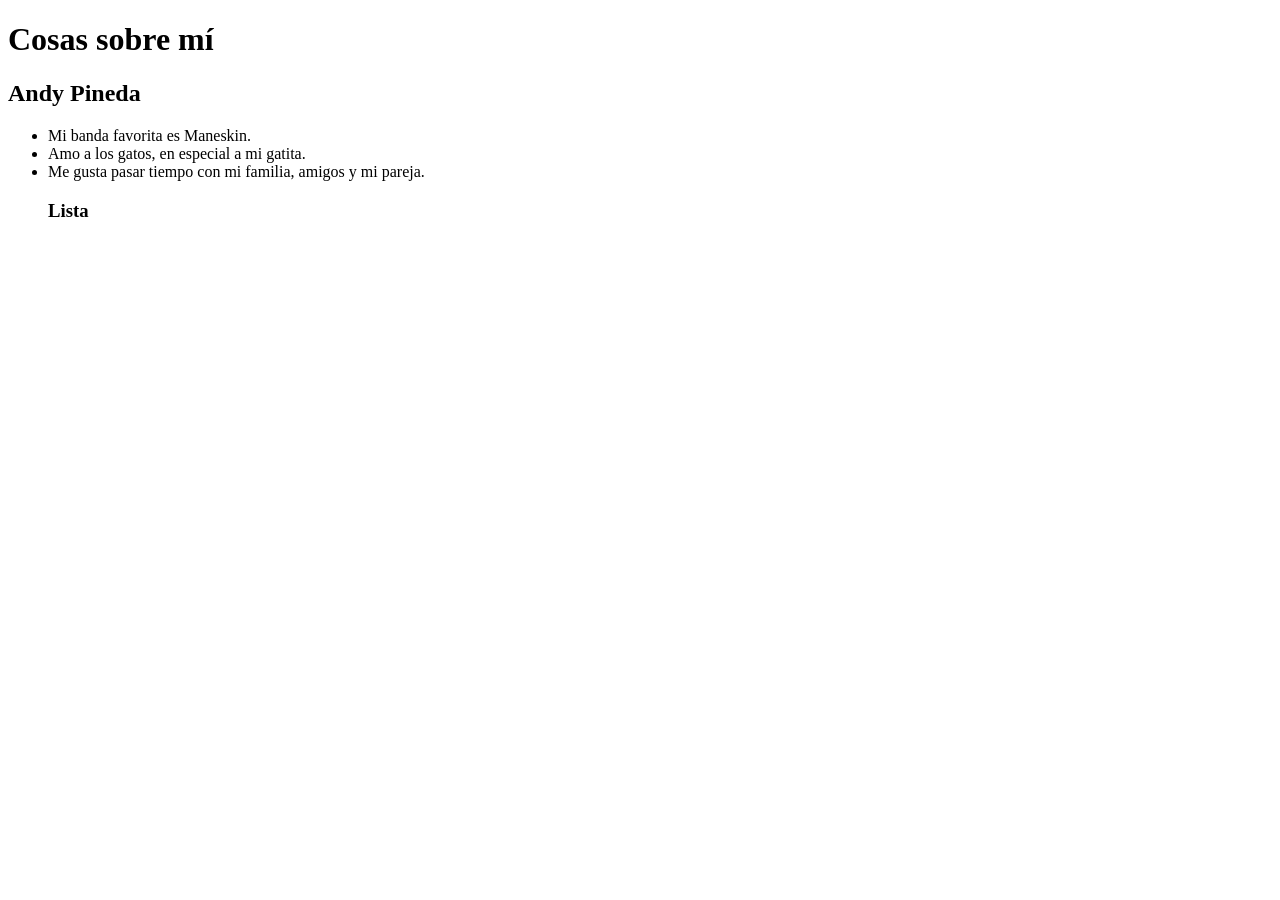
<file: practica0/index.html>
<!DOCTYPE html>
<html lang="en">
<head>
    <meta charset="UTF-8">
    <meta name="viewport" content="width=device-width, initial-scale=1.0">
    <title>Document</title>
</head>
<body>

    <h1>Cosas sobre mí</h1>
    <h2>Andy Pineda </h2>

    <ul>
        <li>Mi banda favorita es Maneskin.</li>
        <li>Amo a los gatos, en especial a mi gatita.</li>
        <li>Me gusta pasar tiempo con mi familia, amigos y mi pareja.</li>
        <h3>Lista</h3>
    </ul>

</body>
</html>
</file>
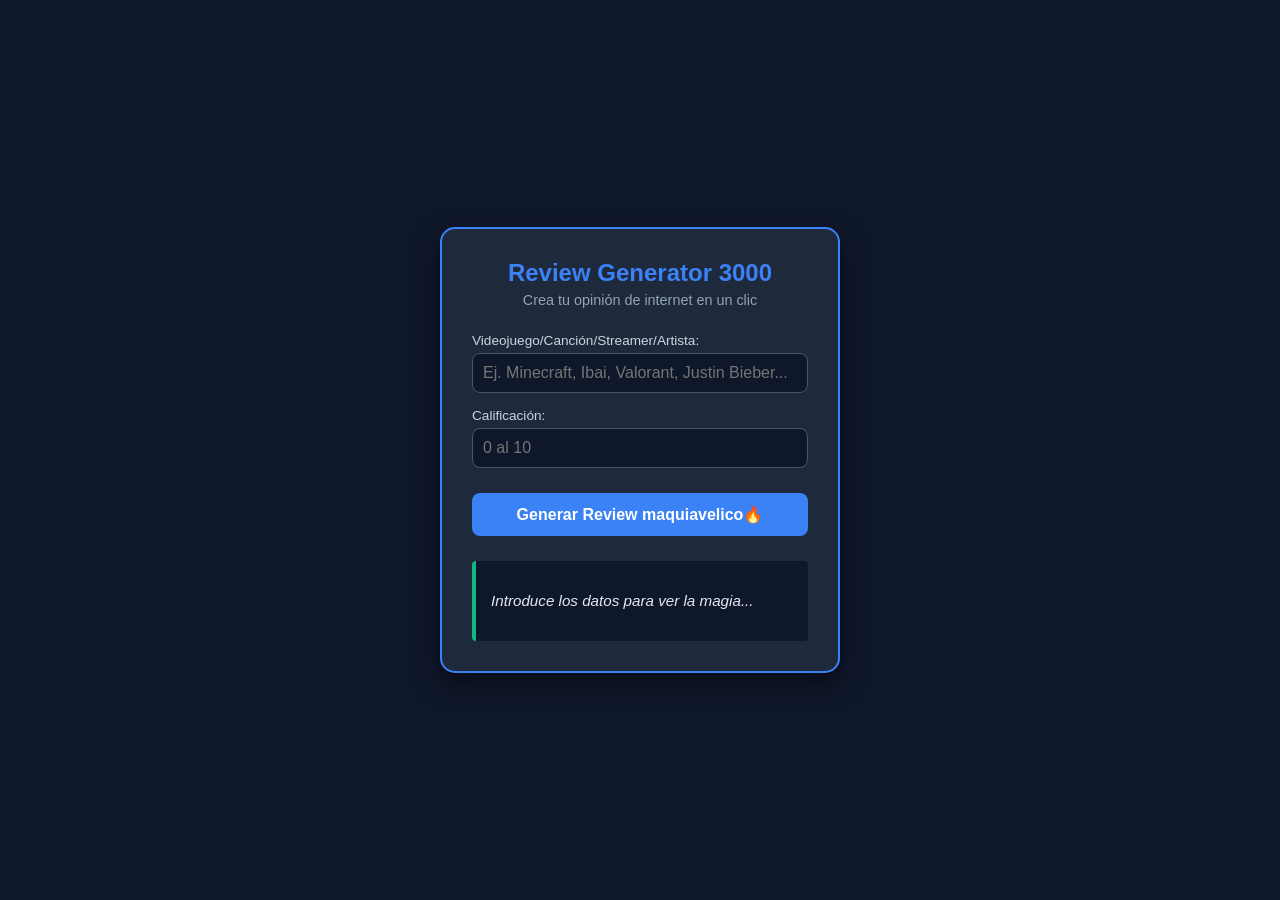
<file: practica1REACT/index.html>
<!DOCTYPE html>
<html lang="es">
<head>
    <meta charset="UTF-8">
    <meta name="viewport" content="width=device-width, initial-scale=1.0">
    <title>Generador de Críticas</title>
    <link rel="stylesheet" href="css/estilossss.css">
</head>
<body>
    <div class="card">
        <h1>Review Generator 3000</h1>
        <p class="subtitle">Crea tu opinión de internet en un clic</p>

        <div class="form-group">
            <label for="juego">Videojuego/Canción/Streamer/Artista:</label>
            <input type="text" id="juego" placeholder="Ej. Minecraft, Ibai, Valorant, Justin Bieber...">
        </div>

        <div class="form-group">
            <label for="calificacion">Calificación:</label>
            <input type="number" id="calificacion" min="0" max="10" placeholder="0 al 10">
        </div>

        <button id="btn-generar">Generar Review maquiavelico🔥</button>

        <div class="result-box">
            <p id="resultado">Introduce los datos para ver la magia...</p>
        </div>
    </div>

    <script src="JS/script.js"></script>
</body>
</html>
</file>
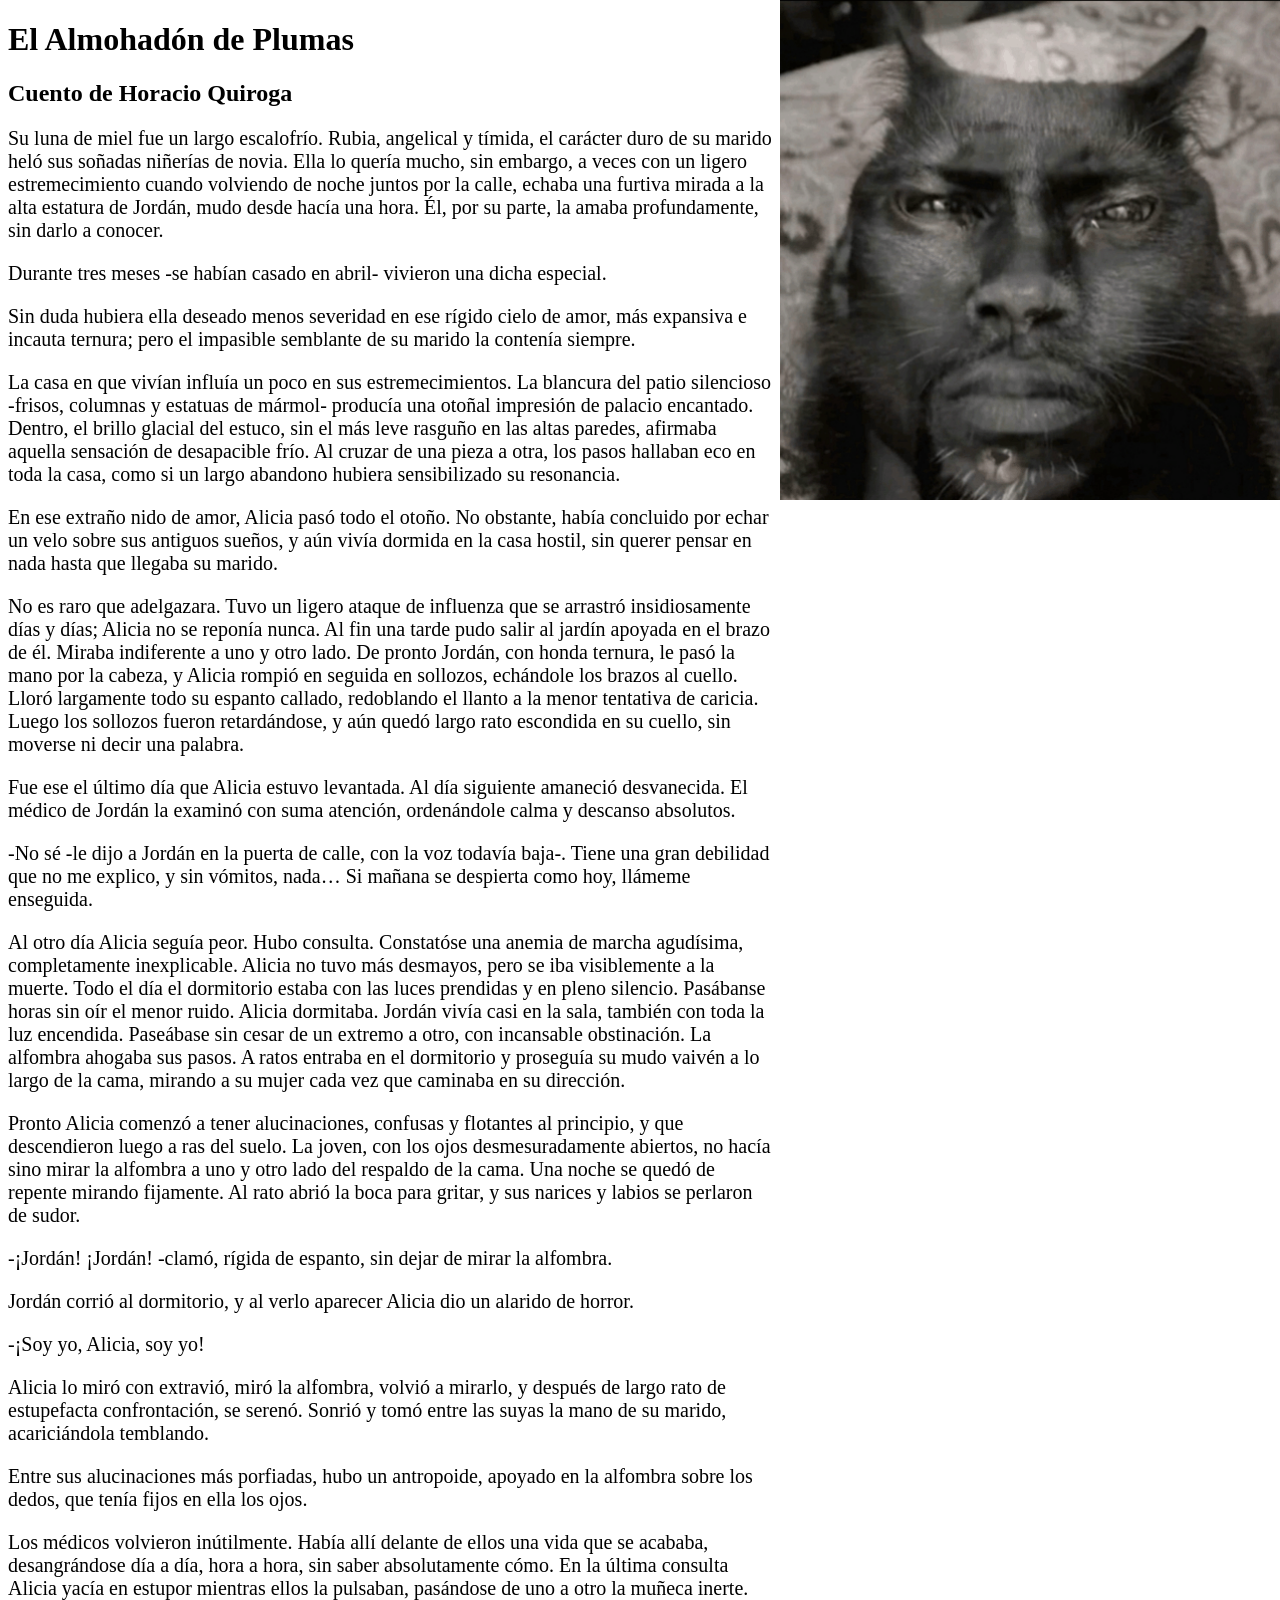
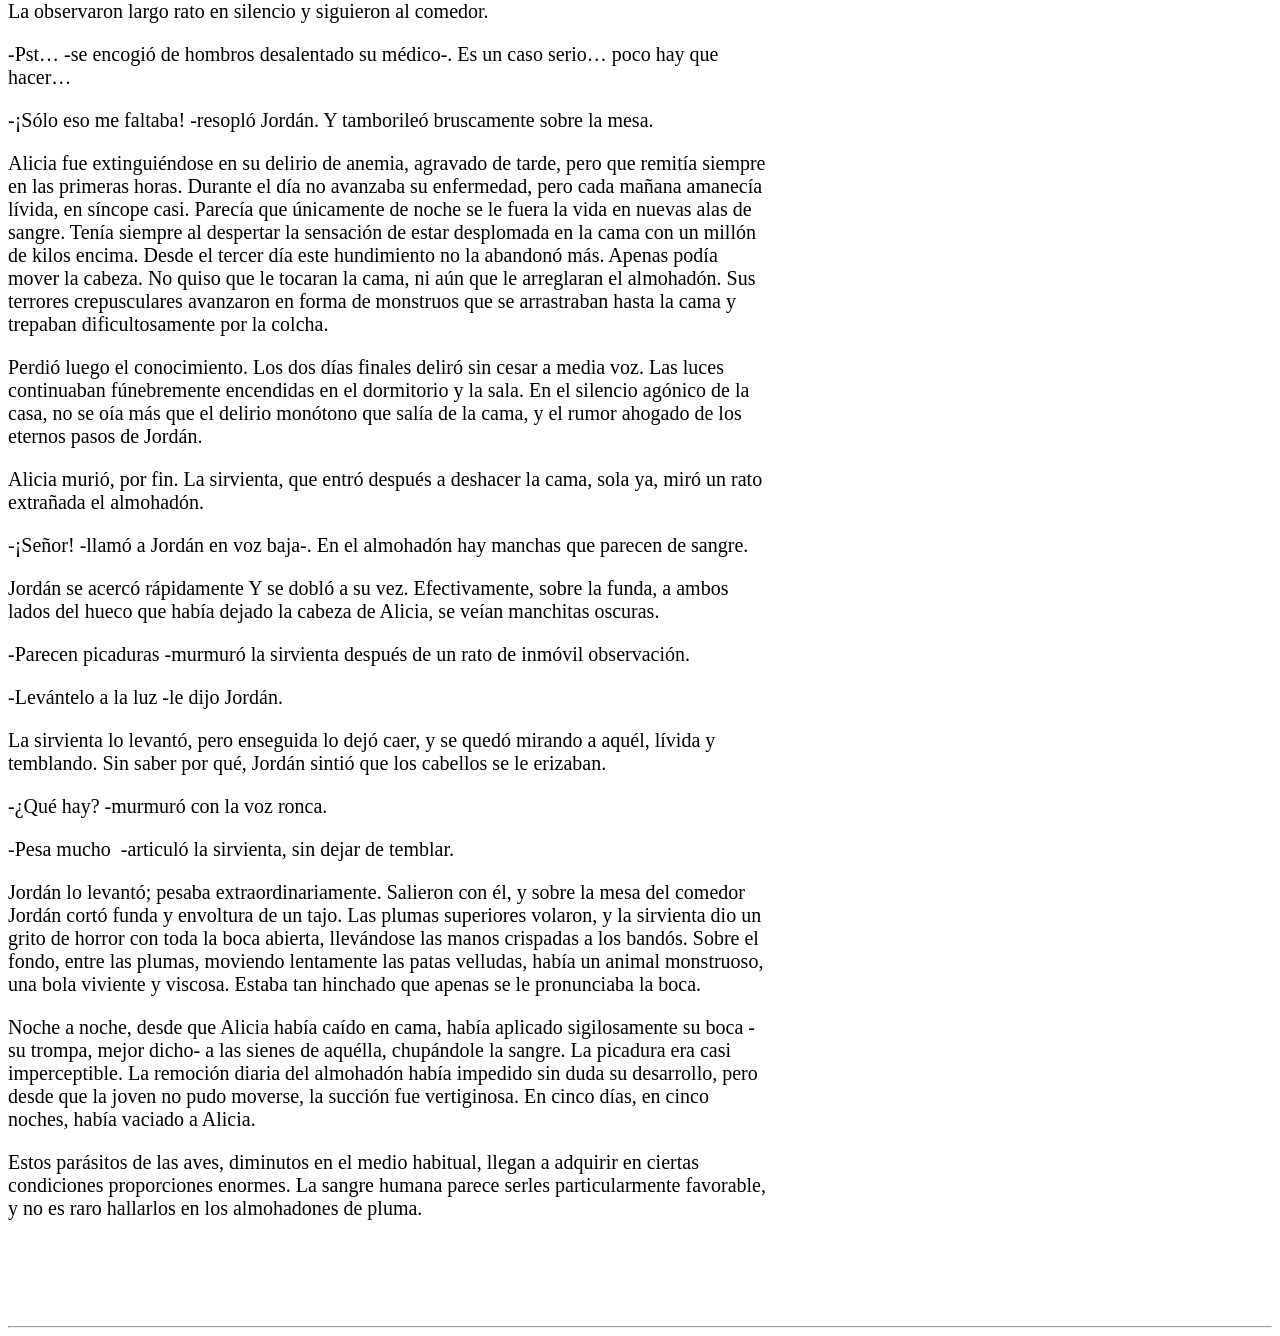
<file: practica3/index.html>
<!doctype html>
<html lang="en">
  <head>
    <meta charset="UTF-8" />
    <meta name="viewport" content="width=device-width, initial-scale=1.0" />
    <title>El Almohadón de Plumas</title>
    <link rel="stylesheet" href="css/estiloss.css" />
  </head>
  <body>
    <h1>El Almohadón de Plumas</h1>
    <h2>Cuento de Horacio Quiroga</h2>
    <p>
      Su luna de miel fue un largo escalofrío. Rubia, angelical y tímida, el
      carácter duro de su marido heló sus soñadas niñerías de novia. Ella lo
      quería mucho, sin embargo, a veces con un ligero estremecimiento cuando
      volviendo de noche juntos por la calle, echaba una furtiva mirada a la
      alta estatura de Jordán, mudo desde hacía una hora. Él, por su parte, la
      amaba profundamente, sin darlo a conocer.
    </p>
    <p></p>
    <p>
      Durante tres meses -se habían casado en abril- vivieron una dicha
      especial.
    </p>
    <p>
      Sin duda hubiera ella deseado menos severidad en ese rígido cielo de amor,
      más expansiva e incauta ternura; pero el impasible semblante de su marido
      la contenía siempre.
    </p>
    <p>
      La casa en que vivían influía un poco en sus estremecimientos. La blancura
      del patio silencioso -frisos, columnas y estatuas de mármol- producía una
      otoñal impresión de palacio encantado. Dentro, el brillo glacial del
      estuco, sin el más leve rasguño en las altas paredes, afirmaba aquella
      sensación de desapacible frío. Al cruzar de una pieza a otra, los pasos
      hallaban eco en toda la casa, como si un largo abandono hubiera
      sensibilizado su resonancia.
    </p>
    <p>
      En ese extraño nido de amor, Alicia pasó todo el otoño. No obstante, había
      concluido por echar un velo sobre sus antiguos sueños, y aún vivía dormida
      en la casa hostil, sin querer pensar en nada hasta que llegaba su marido.
    </p>
    <p>
      No es raro que adelgazara. Tuvo un ligero ataque de influenza que se
      arrastró insidiosamente días y días; Alicia no se reponía nunca. Al fin
      una tarde pudo salir al jardín apoyada en el brazo de él. Miraba
      indiferente a uno y otro lado. De pronto Jordán, con honda ternura, le
      pasó la mano por la cabeza, y Alicia rompió en seguida en sollozos,
      echándole los brazos al cuello. Lloró largamente todo su espanto callado,
      redoblando el llanto a la menor tentativa de caricia. Luego los sollozos
      fueron retardándose, y aún quedó largo rato escondida en su cuello, sin
      moverse ni decir una palabra.
    </p>
    <p>
      Fue ese el último día que Alicia estuvo levantada. Al día siguiente
      amaneció desvanecida. El médico de Jordán la examinó con suma atención,
      ordenándole calma y descanso absolutos.
    </p>
    <p>
      -No sé -le dijo a Jordán en la puerta de calle, con la voz todavía baja-.
      Tiene una gran debilidad que no me explico, y sin vómitos, nada… Si mañana
      se despierta como hoy, llámeme enseguida.
    </p>
    <p>
      Al otro día Alicia seguía peor. Hubo consulta. Constatóse una anemia de
      marcha agudísima, completamente inexplicable. Alicia no tuvo más desmayos,
      pero se iba visiblemente a la muerte. Todo el día el dormitorio estaba con
      las luces prendidas y en pleno silencio. Pasábanse horas sin oír el menor
      ruido. Alicia dormitaba. Jordán vivía casi en la sala, también con toda la
      luz encendida. Paseábase sin cesar de un extremo a otro, con incansable
      obstinación. La alfombra ahogaba sus pasos. A ratos entraba en el
      dormitorio y proseguía su mudo vaivén a lo largo de la cama, mirando a su
      mujer cada vez que caminaba en su dirección.
    </p>
    <p>
      Pronto Alicia comenzó a tener alucinaciones, confusas y flotantes al
      principio, y que descendieron luego a ras del suelo. La joven, con los
      ojos desmesuradamente abiertos, no hacía sino mirar la alfombra a uno y
      otro lado del respaldo de la cama. Una noche se quedó de repente mirando
      fijamente. Al rato abrió la boca para gritar, y sus narices y labios se
      perlaron de sudor.
    </p>
    <p>
      -¡Jordán! ¡Jordán! -clamó, rígida de espanto, sin dejar de mirar la
      alfombra.
    </p>
    <p>
      Jordán corrió al dormitorio, y al verlo aparecer Alicia dio un alarido de
      horror.
    </p>
    <p>-¡Soy yo, Alicia, soy yo!</p>
    <p>
      Alicia lo miró con extravió, miró la alfombra, volvió a mirarlo, y después
      de largo rato de estupefacta confrontación, se serenó. Sonrió y tomó entre
      las suyas la mano de su marido, acariciándola temblando.
    </p>
    <p>
      Entre sus alucinaciones más porfiadas, hubo un antropoide, apoyado en la
      alfombra sobre los dedos, que tenía fijos en ella los ojos.
    </p>
    <p>
      Los médicos volvieron inútilmente. Había allí delante de ellos una vida
      que se acababa, desangrándose día a día, hora a hora, sin saber
      absolutamente cómo. En la última consulta Alicia yacía en estupor mientras
      ellos la pulsaban, pasándose de uno a otro la muñeca inerte. La observaron
      largo rato en silencio y siguieron al comedor.
    </p>
    <p>
      -Pst… -se encogió de hombros desalentado su médico-. Es un caso serio…
      poco hay que hacer…
    </p>
    <p>
      -¡Sólo eso me faltaba! -resopló Jordán. Y tamborileó bruscamente sobre la
      mesa.
    </p>
    <p>
      Alicia fue extinguiéndose en su delirio de anemia, agravado de tarde, pero
      que remitía siempre en las primeras horas. Durante el día no avanzaba su
      enfermedad, pero cada mañana amanecía lívida, en síncope casi. Parecía que
      únicamente de noche se le fuera la vida en nuevas alas de sangre. Tenía
      siempre al despertar la sensación de estar desplomada en la cama con un
      millón de kilos encima. Desde el tercer día este hundimiento no la
      abandonó más. Apenas podía mover la cabeza. No quiso que le tocaran la
      cama, ni aún que le arreglaran el almohadón. Sus terrores crepusculares
      avanzaron en forma de monstruos que se arrastraban hasta la cama y
      trepaban dificultosamente por la colcha.
    </p>
    <p>
      Perdió luego el conocimiento. Los dos días finales deliró sin cesar a
      media voz. Las luces continuaban fúnebremente encendidas en el dormitorio
      y la sala. En el silencio agónico de la casa, no se oía más que el delirio
      monótono que salía de la cama, y el rumor ahogado de los eternos pasos de
      Jordán.
    </p>
    <p>
      Alicia murió, por fin. La sirvienta, que entró después a deshacer la cama,
      sola ya, miró un rato extrañada el almohadón.
    </p>
    <p>
      -¡Señor! -llamó a Jordán en voz baja-. En el almohadón hay manchas que
      parecen de sangre.
    </p>
    <p>
      Jordán se acercó rápidamente Y se dobló a su vez. Efectivamente, sobre la
      funda, a ambos lados del hueco que había dejado la cabeza de Alicia, se
      veían manchitas oscuras.
    </p>
    <p>
      -Parecen picaduras -murmuró la sirvienta después de un rato de inmóvil
      observación.
    </p>
    <p>-Levántelo a la luz -le dijo Jordán.</p>
    <p>
      La sirvienta lo levantó, pero enseguida lo dejó caer, y se quedó mirando a
      aquél, lívida y temblando. Sin saber por qué, Jordán sintió que los
      cabellos se le erizaban.
    </p>
    <p>-¿Qué hay? -murmuró con la voz ronca.</p>
    <p>-Pesa mucho&nbsp; -articuló la sirvienta, sin dejar de temblar.</p>
    <p>
      Jordán lo levantó; pesaba extraordinariamente. Salieron con él, y sobre la
      mesa del comedor Jordán cortó funda y envoltura de un tajo. Las plumas
      superiores volaron, y la sirvienta dio un grito de horror con toda la boca
      abierta, llevándose las manos crispadas a los bandós. Sobre el fondo,
      entre las plumas, moviendo lentamente las patas velludas, había un animal
      monstruoso, una bola viviente y viscosa. Estaba tan hinchado que apenas se
      le pronunciaba la boca.
    </p>
    <p>
      Noche a noche, desde que Alicia había caído en cama, había aplicado
      sigilosamente su boca -su trompa, mejor dicho- a las sienes de aquélla,
      chupándole la sangre. La picadura era casi imperceptible. La remoción
      diaria del almohadón había impedido sin duda su desarrollo, pero desde que
      la joven no pudo moverse, la succión fue vertiginosa. En cinco días, en
      cinco noches, había vaciado a Alicia.
    </p>
    <p>
      Estos parásitos de las aves, diminutos en el medio habitual, llegan a
      adquirir en ciertas condiciones proporciones enormes. La sangre humana
      parece serles particularmente favorable, y no es raro hallarlos en los
      almohadones de pluma.
    </p>
    <p>&nbsp;</p>
    <p>&nbsp;</p>
    <hr />
  </body>
</html>
</file>
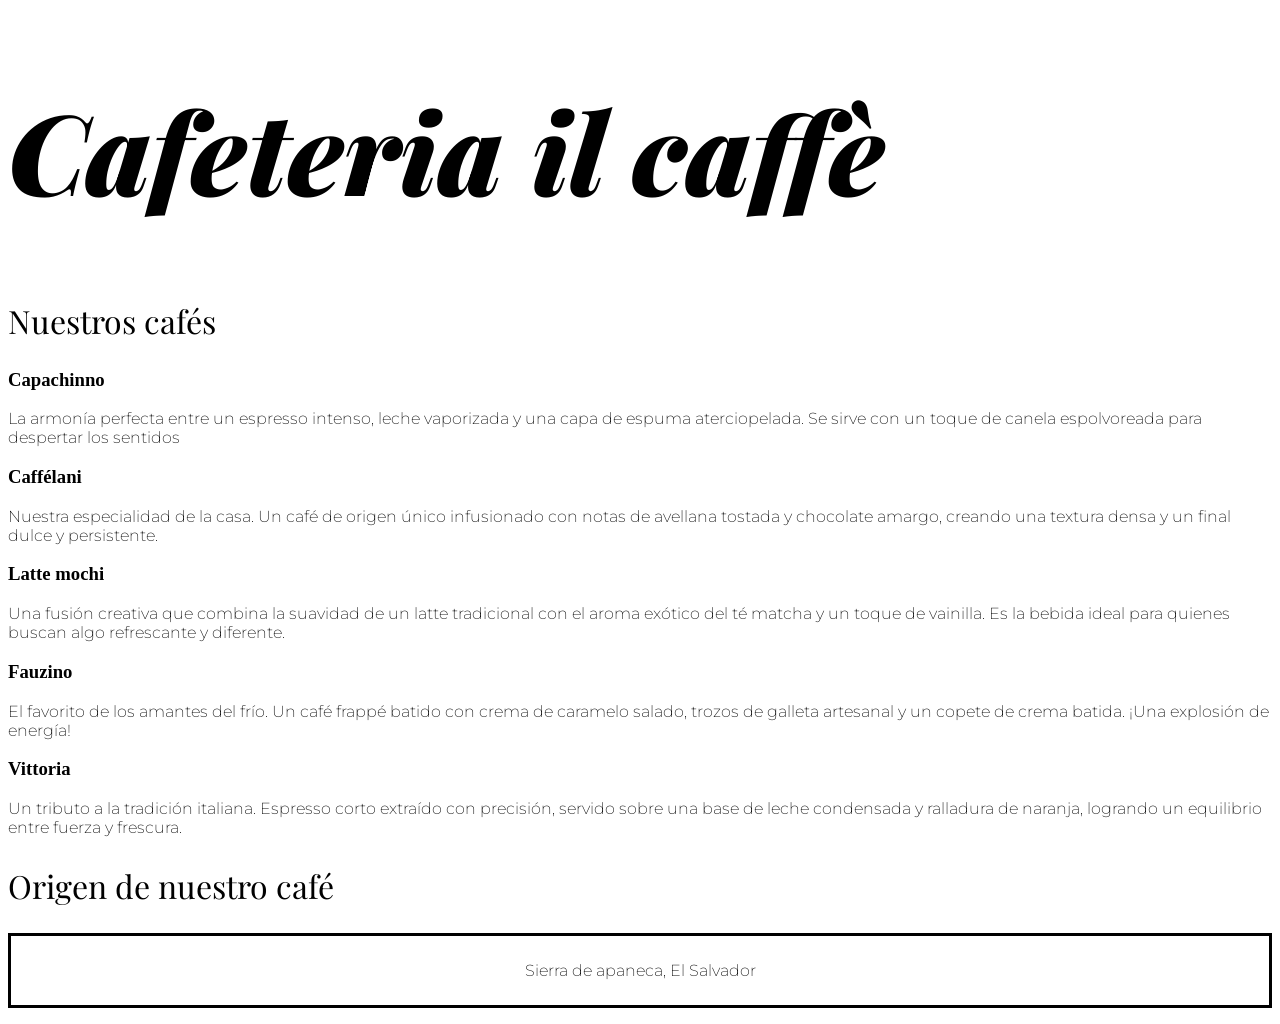
<file: practica4/index.html>
<!DOCTYPE html>
<html lang="en">
<head>
    <meta charset="UTF-8">
    <meta name="viewport" content="width=device-width, initial-scale=1.0">
    <title>Tipografía</title>
    <link rel="stylesheet" href="css/eestilos.css">
    <link rel="preconnect" href="https://fonts.googleapis.com">
<link rel="preconnect" href="https://fonts.gstatic.com" crossorigin>
<link href="https://fonts.googleapis.com/css2?family=Playfair+Display:ital,wght@0,400..900;1,400..900&display=swap" rel="stylesheet">
<link rel="preconnect" href="https://fonts.googleapis.com">
<link rel="preconnect" href="https://fonts.gstatic.com" crossorigin>
<link href="https://fonts.googleapis.com/css2?family=Montserrat:ital,wght@1,100..900&display=swap" rel="stylesheet">

    </head>
<body>
    <h1>Cafeteria il caffè</h1>
    <h2>Nuestros cafés</h2>

    <h3>Capachinno</h3>
    <p>La armonía perfecta entre un espresso intenso, leche vaporizada y una capa de espuma aterciopelada. Se sirve con un toque de canela espolvoreada para despertar los sentidos </p>

    <h3>Caffélani</h3>
    <p>Nuestra especialidad de la casa. Un café de origen único infusionado con notas de avellana tostada y chocolate amargo, creando una textura densa y un final dulce y persistente. </p>
    
    <h3>Latte mochi</h3>
    <p>Una fusión creativa que combina la suavidad de un latte tradicional con el aroma exótico del té matcha y un toque de vainilla. Es la bebida ideal para quienes buscan algo refrescante y diferente. </p>

    <h3>Fauzino</h3>
    <p>El favorito de los amantes del frío. Un café frappé batido con crema de caramelo salado, trozos de galleta artesanal y un copete de crema batida. ¡Una explosión de energía! </p>

    <h3>Vittoria</h3>
    <p>Un tributo a la tradición italiana. Espresso corto extraído con precisión, servido sobre una base de leche condensada y ralladura de naranja, logrando un equilibrio entre fuerza y frescura. </p>

    <div >
    <h2>Origen de nuestro café</h2>
    <p style="border: 3px black; border-style: solid; padding: 25px; text-align: center;">Sierra de apaneca, El Salvador</p>
    </div>
</body>
</html>
</file>
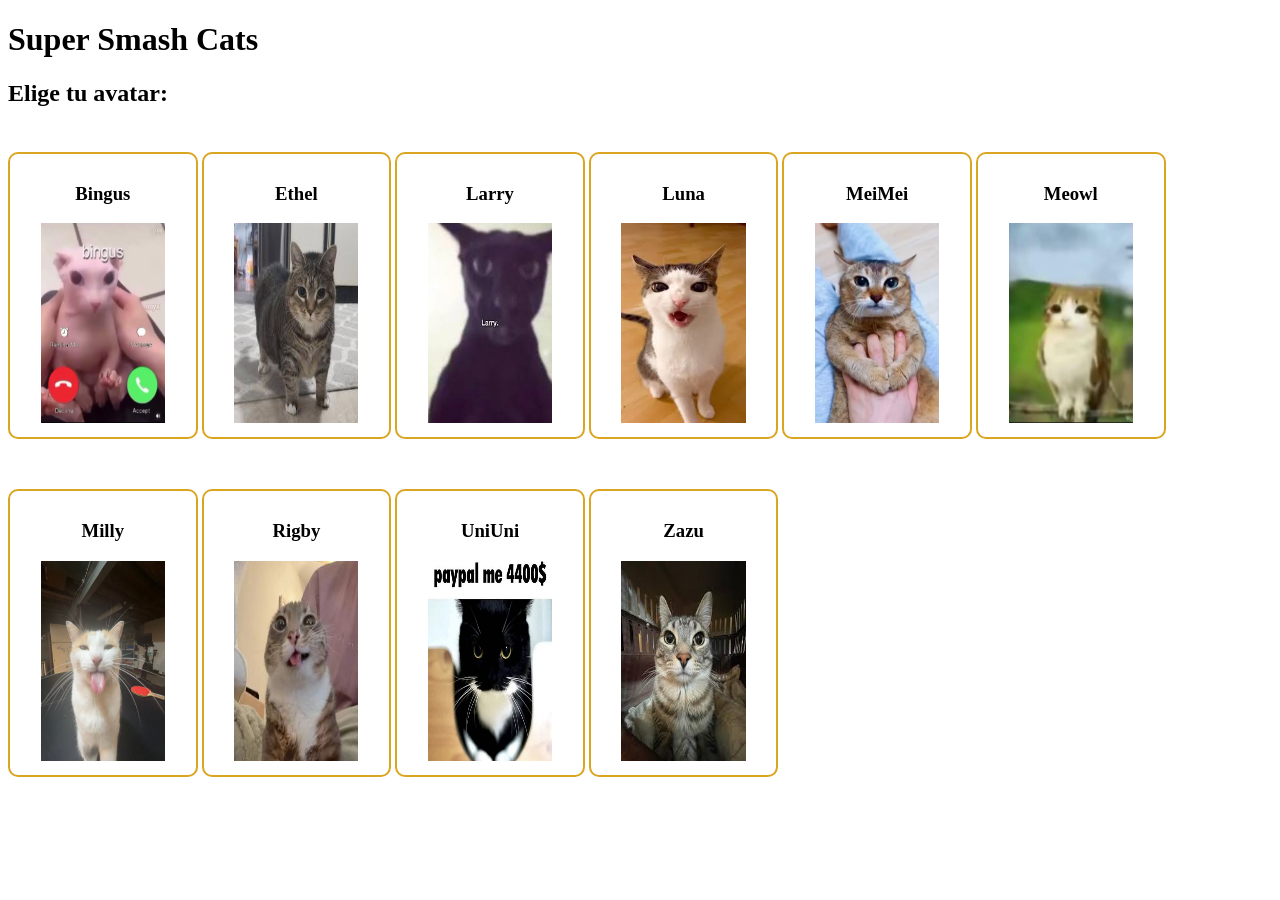
<file: practica6/index.html>
<!DOCTYPE html>
<html lang="en">
<head>
    <meta charset="UTF-8">
    <meta name="viewport" content="width=device-width, initial-scale=1.0">
    <title>Internet Cats</title>
    <link rel="stylesheet" href="css/esttilos.css">
    
    </head>
<body>
    <h1>Super Smash Cats</h1>
    <h2>Elige tu avatar:</h2>

    <div class="tarjeta">
        <h3>Bingus</h3>
        <img src="img/bingus.jpg">
    </div>

    <div class="tarjeta">
        <h3>Ethel</h3>
        <img src="img/ethel.jpg">
    </div>
    
    <div class="tarjeta oculto">
        <h3>Dodo</h3>
        <img src="img/dodo.jpg">
    </div>

    <div class="tarjeta">
        <h3>Larry</h3>
        <img src="img/larry.jpg">
    </div>

    <div class="tarjeta">
        <h3>Luna</h3>
        <img src="img/luna.jpg">
    </div>

    <div class="tarjeta">
        <h3>MeiMei</h3>
        <img src="img/meimei.jpg">
    </div>

    <div class="tarjeta">
        <h3>Meowl</h3>
        <img src="img/meowl.jpg">
    </div>

    <div class="tarjeta">
        <h3>Milly</h3>
        <img src="img/milly.jpg">
    </div>

    <div class="tarjeta">
        <h3>Rigby</h3>
        <img src="img/rigby.jpg">
    </div>

    <div class="tarjeta">
        <h3>UniUni</h3>
        <img src="img/uniuni.jpg">
    </div>

    <div class="tarjeta">
        <h3>Zazu</h3>
        <img src="img/zazu.jpg">
    </div>


</body>
</html>
</file>
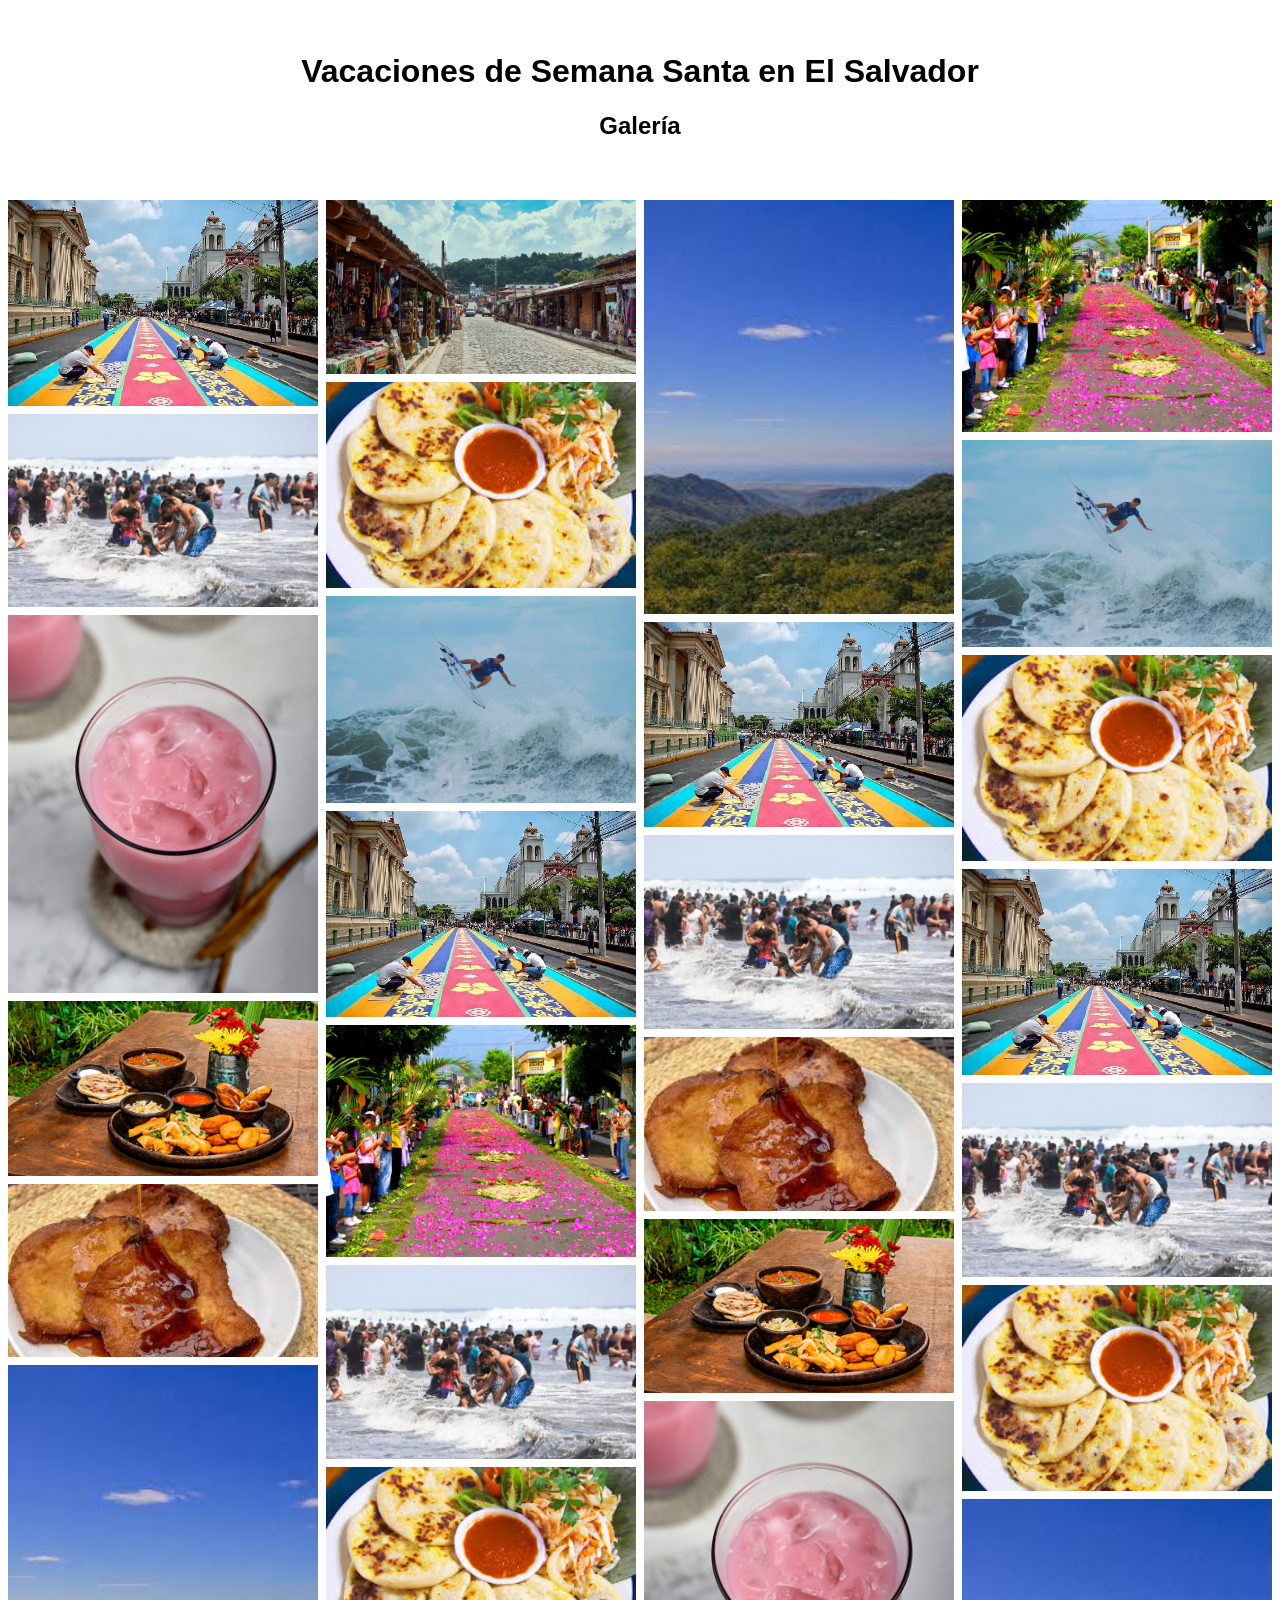
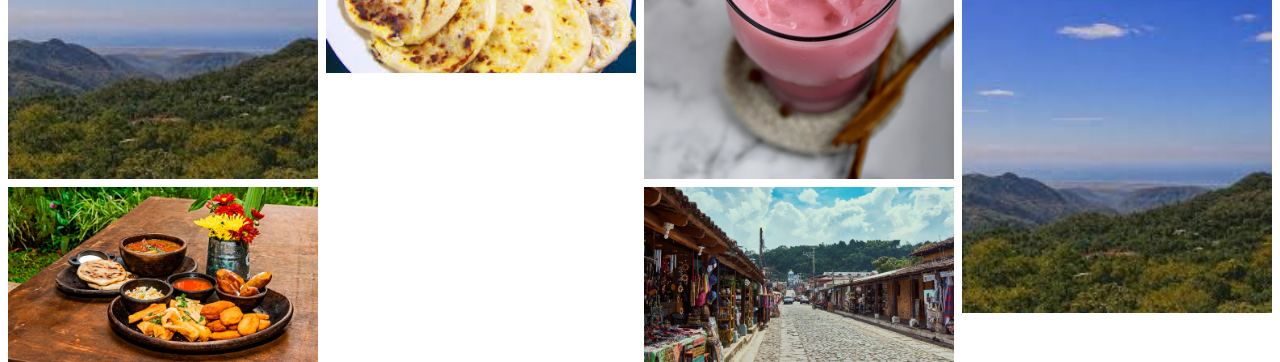
<file: practica8/index.html>
<!DOCTYPE html>
<html lang="en">
<head>
    <meta charset="UTF-8">
    <meta name="viewport" content="width=device-width, initial-scale=1.0">
    <title>Galeria El Salvador</title>
    <link rel="stylesheet" href="css/estiloos.css">
</head>
<body>
    <!-- Header -->
<div class="header">
  <h1>Vacaciones de Semana Santa en El Salvador</h1>
  <h2>Galería</h2>
</div>

<!-- Photo Grid -->
<div class="container"> 
  <div class="column">
    <img src="img/alfombra.jpg" style="width:100%">
    <img src="img/playa.jpeg" style="width:100%">
    <img src="img/cebada.jpg" style="width:100%"> 
    <img src="img/gastronomia.jpg" style="width:100%">
    <img src="img/torrejas.jpg" style="width:100%">
    <img src="img/landscape.jpg" style="width:100%"> 
    <img src="img/gastronomia.jpg" style="width:100%">
  </div>
  
  <div class="column">
    <img src="img/rutaflores.jpg" style="width:100%">
    <img src="img/pupusas.jpg" style="width:100%">
    <img src="img/surf.jpg" style="width:100%">
    <img src="img/alfombra.jpg" style="width:100%">
    <img src="img/ramos.jpg" style="width:100%">
    <img src="img/playa.jpeg" style="width:100%">
    <img src="img/pupusas.jpg" style="width:100%">
  </div> 
   
  <div class="column">
    <img src="img/landscape.jpg" style="width:100%"> 
    
    <img src="img/alfombra.jpg" style="width:100%">
    <img src="img/playa.jpeg" style="width:100%">
    <img src="img/torrejas.jpg" style="width:100%">
    <img src="img/gastronomia.jpg" style="width:100%">
    <img src="img/cebada.jpg" style="width:100%"> 
    <img src="img/rutaflores.jpg" style="width:100%">
  </div>
  
  <div class="column">
    <img src="img/ramos.jpg" style="width:100%">
    
    <img src="img/surf.jpg" style="width:100%">
    <img src="img/pupusas.jpg" style="width:100%">
    <img src="img/alfombra.jpg" style="width:100%">
    
    <img src="img/playa.jpeg" style="width:100%">
    <img src="img/pupusas.jpg" style="width:100%">
    <img src="img/landscape.jpg" style="width:100%"> </div>
</div>
</body>
</html>
</file>
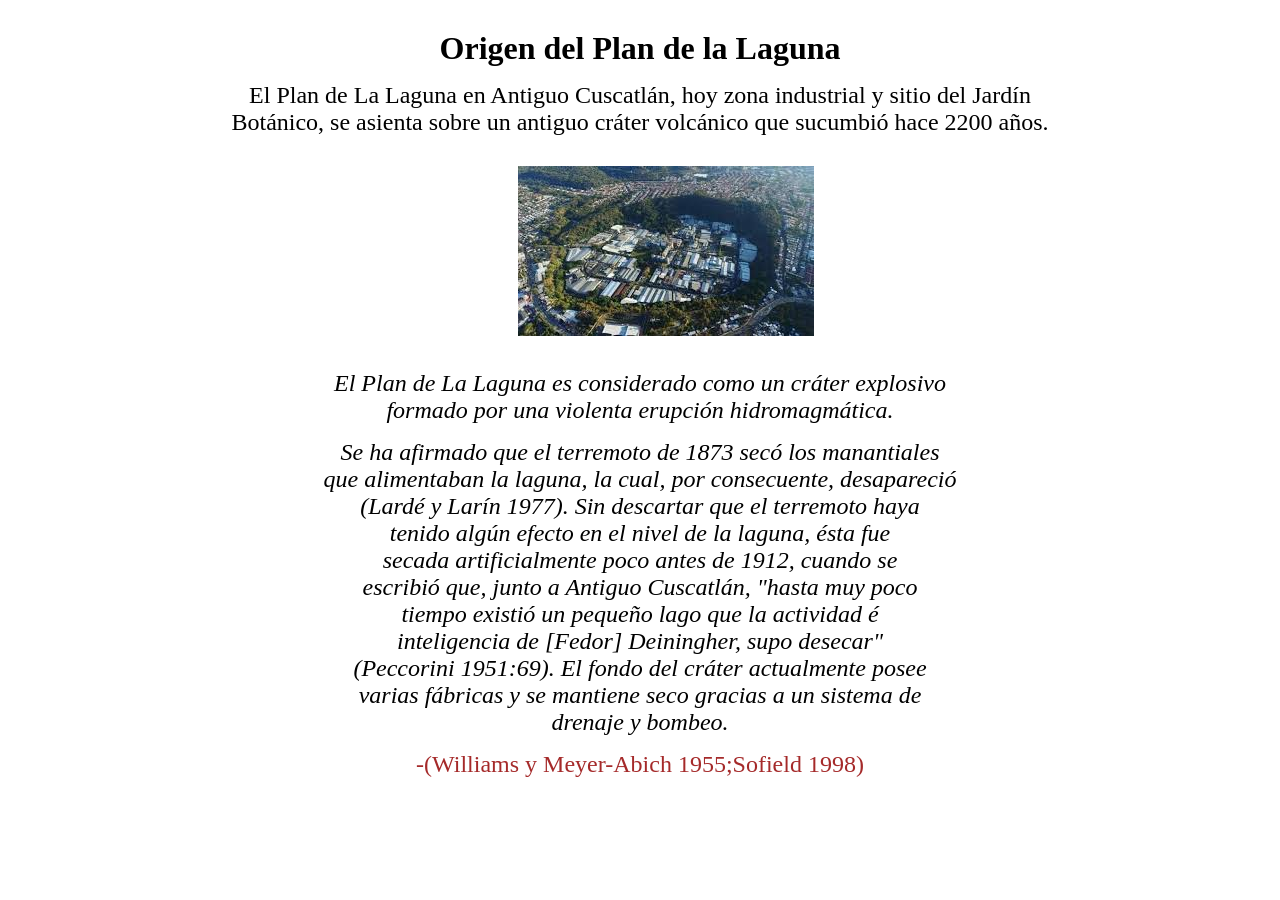
<file: practica2/recursos clase 2 css/index.html>
<!DOCTYPE html>
<html lang="en">
<head>
    <meta charset="UTF-8">
    <meta name="viewport" content="width=device-width, initial-scale=1.0">
    <title>Plan de La Laguna</title>
    <link rel="stylesheet" href="css/estilos.css">
</head>
<body>
    <h1>Origen del Plan de la Laguna</h1>

    <p>
        El Plan de La Laguna en Antiguo Cuscatlán, 
        hoy zona industrial y sitio del Jardín <br>  
        Botánico, se asienta sobre un antiguo 
        cráter volcánico que sucumbió hace 2200 años. <br>
    </p>

    <img src="img/plan.jpg" alt="imagen aérea del plan de la laguna">

    <p class="cita">
        El Plan de La Laguna es considerado como un cráter explosivo <br>
        formado por una violenta erupción hidromagmática.<br>
    </p>

    <p class="cita">
        Se ha afirmado que el terremoto de 1873 secó los manantiales <br>
        que alimentaban la laguna, la cual, por consecuente, desapareció <br>
        (Lardé y Larín 1977). Sin descartar que el terremoto haya <br> 
        tenido algún efecto en el nivel de la laguna, ésta fue <br>
        secada artificialmente poco antes de 1912, cuando se <br>
        escribió que, junto a Antiguo Cuscatlán, "hasta muy poco <br> 
        tiempo existió un pequeño lago que la actividad é <br>
        inteligencia de [Fedor] Deiningher, supo desecar" <br>
        (Peccorini 1951:69). El fondo del cráter actualmente posee <br>
        varias fábricas y se mantiene seco gracias a un sistema de <br>
        drenaje y bombeo. 
    </p>

    <p id="autor">-(Williams y Meyer-Abich 1955;Sofield 1998)</p>
   
</body>
</html>
</file>
<file: practica1REACT/css/estilossss.css>
* {
    margin: 0;
    padding: 0;
    box-sizing: border-box;
    font-family: 'Segoe UI', Tahoma, Geneva, Verdana, sans-serif;
}

body {
    background-color: #0f172a;
    color: #f8fafc;
    display: flex;
    justify-content: center;
    align-items: center;
    min-height: 100vh;
    padding: 20px;
}

.card {
    background-color: #1e293b;
    padding: 30px;
    border-radius: 15px;
    box-shadow: 0 10px 25px rgba(0, 0, 0, 0.5);
    width: 100%;
    max-width: 400px;
    border: 2px solid #3b82f6;
}

h1 {
    font-size: 1.5rem;
    color: #3b82f6;
    text-align: center;
    margin-bottom: 5px;
}

.subtitle {
    font-size: 0.9rem;
    color: #94a3b8;
    text-align: center;
    margin-bottom: 25px;
}

.form-group {
    margin-bottom: 15px;
}

label {
    display: block;
    font-size: 0.85rem;
    margin-bottom: 5px;
    color: #cbd5e1;
}

input {
    width: 100%;
    padding: 10px;
    background-color: #0f172a;
    border: 1px solid #475569;
    border-radius: 8px;
    color: #fff;
    font-size: 1rem;
}

input:focus {
    outline: none;
    border-color: #3b82f6;
}

button {
    width: 100%;
    padding: 12px;
    background-color: #3b82f6;
    color: white;
    border: none;
    border-radius: 8px;
    font-size: 1rem;
    font-weight: bold;
    cursor: pointer;
    transition: background 0.2s;
    margin-top: 10px;
}

button:hover {
    background-color: #2563eb;
}

.result-box {
    margin-top: 25px;
    padding: 15px;
    background-color: #0f172a;
    border-left: 4px solid #10b981;
    border-radius: 4px;
    min-height: 80px;
    display: flex;
    align-items: center;
}

#resultado {
    font-style: italic;
    color: #e2e8f0;
    font-size: 0.95rem;
    line-height: 1.4;
}
</file>
<file: practica3/css/estiloss.css>
body{
    background-image: url(../img/hartcat.png);
    background-size: 500px;
    background-repeat: no-repeat;
    background-position: top right;
    background-attachment: fixed;
}

p{
    margin-right: 500px;
    font-size: 20px;
}
</file>
<file: practica4/css/eestilos.css>
h1{
    font-family: "Playfair Display", serif;
    font-weight: 900;
    font-style: italic;
    font-size: 7rem;
}

h2{
    font-family: "Playfair Display", serif;
    font-weight: 400;
    font-size: 2rem;
}

p{
    font-family: "Montserrat", serif;
    font-weight: 200;
    font-size: 1rem;
}
</file>
<file: practica6/css/esttilos.css>
.tarjeta{
    border-style: solid;
    border-radius: 10px;
    border-color: goldenrod;
    border-width: 2px;

    width: 15%;

    margin: 25px auto 25px;

    padding: 10px;

    text-align: center;

    box-sizing: border-box;

    display: inline-block;
}

img{
    width: 75%;
    height: 200px;
}

.oculto{
    /*visibility: hidden;*/
    display: none;
}
</file>
<file: practica8/css/estiloos.css>
*{
    box-sizing: border-box;
}

body{
    margin: 0;
    font-family: Arial;
}

.header{
    text-align: center;
    padding: 32px;
}

/* El contenedor para los elementos flex, usamos flex wrap */
.container{
    display: flex;
    flex-wrap: wrap;
    padding: 0 4px;
}

/* Crea 4 columnas de igual tamano que se coloca una junto a la otra*/
.column{
    flex: 25%;
    max-width: 25%;
    padding: 0 4px;
}

.column img{
    margin-top: 8px;
    vertical-align: middle;
}
</file>
<file: practica2/recursos clase 2 css/css/estilos.css>
*{
    margin: 15px;
}

p{
    font-size: 1.5rem;
}

h1, p{
    text-align: center;
}

img{
    margin-left: 40%
}

.cita{
    font-style: italic;
}

#autor{
    color: brown;
}
</file>
